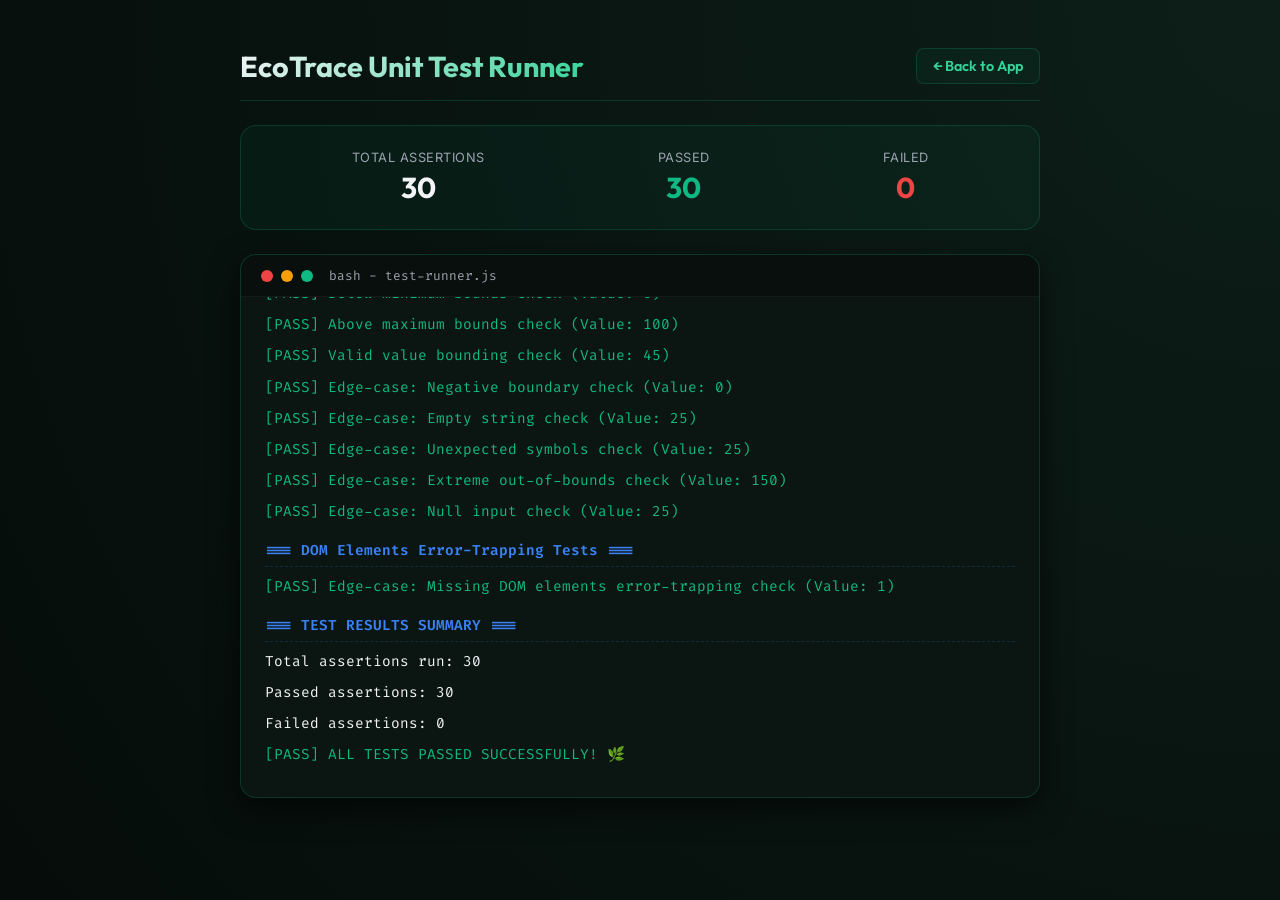
<file: test.html>
<!DOCTYPE html>
<html lang="en">
<head>
  <meta charset="UTF-8">
  <meta name="viewport" content="width=device-width, initial-scale=1.0">
  <title>EcoTrace - Unit Test Runner</title>
  <!-- Google Fonts -->
  <link rel="preconnect" href="https://fonts.googleapis.com">
  <link rel="preconnect" href="https://fonts.gstatic.com" crossorigin>
  <link href="https://fonts.googleapis.com/css2?family=Fira+Code:wght@400;600&family=Outfit:wght@600;700&family=Inter:wght@400;600&display=swap" rel="stylesheet">
  <style>
    :root {
      --bg-dark: #080f0c;
      --bg-terminal: #0b1612;
      --border-color: rgba(16, 185, 129, 0.2);
      --accent-mint: #34d399;
      --accent-emerald: #10b981;
      --color-pass: #10b981;
      --color-fail: #ef4444;
      --text-main: #f3f4f6;
      --text-secondary: #9ca3af;
    }

    * {
      margin: 0;
      padding: 0;
      box-sizing: border-box;
    }

    body {
      font-family: 'Inter', sans-serif;
      background: radial-gradient(circle at top right, #0d1e18, #050c09);
      color: var(--text-main);
      min-height: 100vh;
      padding: 3rem 1.5rem;
    }

    .container {
      max-width: 800px;
      margin: 0 auto;
      display: flex;
      flex-direction: column;
      gap: 1.5rem;
    }

    header {
      display: flex;
      justify-content: space-between;
      align-items: center;
      border-bottom: 1px solid var(--border-color);
      padding-bottom: 1rem;
    }

    h1 {
      font-family: 'Outfit', sans-serif;
      font-size: 1.8rem;
      background: linear-gradient(135deg, var(--text-main), var(--accent-mint));
      -webkit-background-clip: text;
      -webkit-text-fill-color: transparent;
    }

    .btn-back {
      font-family: 'Outfit', sans-serif;
      font-size: 0.9rem;
      font-weight: 600;
      color: var(--accent-mint);
      text-decoration: none;
      border: 1px solid var(--border-color);
      padding: 0.5rem 1rem;
      border-radius: 8px;
      transition: all 0.3s ease;
      background: rgba(16, 185, 129, 0.05);
    }

    .btn-back:hover {
      border-color: var(--accent-mint);
      background: rgba(16, 185, 129, 0.15);
      box-shadow: 0 0 15px rgba(52, 211, 153, 0.25);
    }

    /* Terminal Console */
    .terminal {
      background: var(--bg-terminal);
      border: 1px solid var(--border-color);
      border-radius: 16px;
      overflow: hidden;
      box-shadow: 0 10px 30px rgba(0, 0, 0, 0.6);
    }

    .terminal-header {
      background: rgba(0, 0, 0, 0.3);
      padding: 0.75rem 1.25rem;
      display: flex;
      align-items: center;
      gap: 0.5rem;
      border-bottom: 1px solid rgba(255, 255, 255, 0.05);
    }

    .dot {
      width: 12px;
      height: 12px;
      border-radius: 50%;
    }
    .dot-red { background: #ef4444; }
    .dot-yellow { background: #f59e0b; }
    .dot-green { background: #10b981; }

    .terminal-title {
      font-family: 'Fira Code', monospace;
      font-size: 0.8rem;
      color: var(--text-secondary);
      margin-left: 0.5rem;
    }

    .terminal-body {
      padding: 1.5rem;
      font-family: 'Fira Code', monospace;
      font-size: 0.9rem;
      line-height: 1.6;
      max-height: 500px;
      overflow-y: auto;
    }

    .log-line {
      margin-bottom: 0.5rem;
      word-break: break-all;
    }

    .log-header {
      color: #3b82f6;
      font-weight: 600;
      margin-top: 1rem;
      border-bottom: 1px dashed rgba(59, 130, 246, 0.2);
      padding-bottom: 0.25rem;
    }
    .log-header:first-child {
      margin-top: 0;
    }

    .log-pass {
      color: var(--color-pass);
    }

    .log-fail {
      color: var(--color-fail);
      font-weight: 600;
    }

    .summary-card {
      background: rgba(16, 185, 129, 0.05);
      border: 1px solid var(--border-color);
      padding: 1.5rem;
      border-radius: 16px;
      display: flex;
      justify-content: space-around;
      align-items: center;
      text-align: center;
    }

    .summary-stat {
      display: flex;
      flex-direction: column;
      gap: 0.25rem;
    }

    .stat-label {
      font-size: 0.8rem;
      color: var(--text-secondary);
      text-transform: uppercase;
      letter-spacing: 0.5px;
    }

    .stat-val {
      font-size: 1.8rem;
      font-family: 'Outfit', sans-serif;
      font-weight: 700;
    }
    
    .stat-val.passed { color: var(--color-pass); }
    .stat-val.failed { color: var(--color-fail); }
  </style>
</head>
<body>
  <div class="container">
    <header>
      <h1>EcoTrace Unit Test Runner</h1>
      <a href="index.html" class="btn-back">← Back to App</a>
    </header>

    <div class="summary-card">
      <div class="summary-stat">
        <span class="stat-label">Total Assertions</span>
        <span class="stat-val" id="total-assertions">0</span>
      </div>
      <div class="summary-stat">
        <span class="stat-label">Passed</span>
        <span class="stat-val passed" id="passed-assertions">0</span>
      </div>
      <div class="summary-stat">
        <span class="stat-label">Failed</span>
        <span class="stat-val failed" id="failed-assertions">0</span>
      </div>
    </div>

    <div class="terminal">
      <div class="terminal-header">
        <div class="dot dot-red"></div>
        <div class="dot dot-yellow"></div>
        <div class="dot dot-green"></div>
        <span class="terminal-title">bash - test-runner.js</span>
      </div>
      <div class="terminal-body" id="terminal-output">
        <!-- Logs will be dynamically written here -->
      </div>
    </div>
  </div>

  <!-- Load Application Code -->
  <script src="app.js"></script>
  
  <!-- Test Runner Bridge & Load Test Script -->
  <script>
    const outputDiv = document.getElementById('terminal-output');
    const totalEl = document.getElementById('total-assertions');
    const passedEl = document.getElementById('passed-assertions');
    const failedEl = document.getElementById('failed-assertions');

    let totalTests = 0;
    let passedTests = 0;

    // Helper to append logs to our terminal UI
    function writeToTerminal(text, type = '') {
      const line = document.createElement('div');
      line.className = `log-line ${type}`;
      line.innerText = text;
      outputDiv.appendChild(line);
      outputDiv.scrollTop = outputDiv.scrollHeight;
    }

    // Override the global console logs to show in the page and update stats
    window.console.log = function(firstArg, ...args) {
      if (typeof firstArg === 'string') {
        if (firstArg.includes('%c[PASS]')) {
          const msg = args[1] || '';
          writeToTerminal(`[PASS] ${msg}`, 'log-pass');
        } else if (firstArg.includes('%c===')) {
          const title = args[1] || '';
          writeToTerminal(`=== ${title} ===`, 'log-header');
        } else {
          writeToTerminal(firstArg);
          
          // Parse summary statistics to update card values
          if (firstArg.startsWith('Total assertions run:')) {
            totalEl.innerText = firstArg.split(':')[1].trim();
          } else if (firstArg.startsWith('Passed assertions:')) {
            passedEl.innerText = firstArg.split(':')[1].trim();
          } else if (firstArg.startsWith('Failed assertions:')) {
            failedEl.innerText = firstArg.split(':')[1].trim();
          }
        }
      } else {
        writeToTerminal(JSON.stringify(firstArg));
      }
    };

    window.console.error = function(firstArg, ...args) {
      if (typeof firstArg === 'string') {
        if (firstArg.includes('%c[FAIL]')) {
          const msg = args[1] || '';
          writeToTerminal(`[FAIL] ${msg}`, 'log-fail');
        } else {
          writeToTerminal(firstArg, 'log-fail');
        }
      } else {
        writeToTerminal(JSON.stringify(firstArg), 'log-fail');
      }
    };
  </script>
  <script src="test.js"></script>
  <script>
    // Trigger tests
    window.runEcoTraceTests();
  </script>
</body>
</html>
</file>
